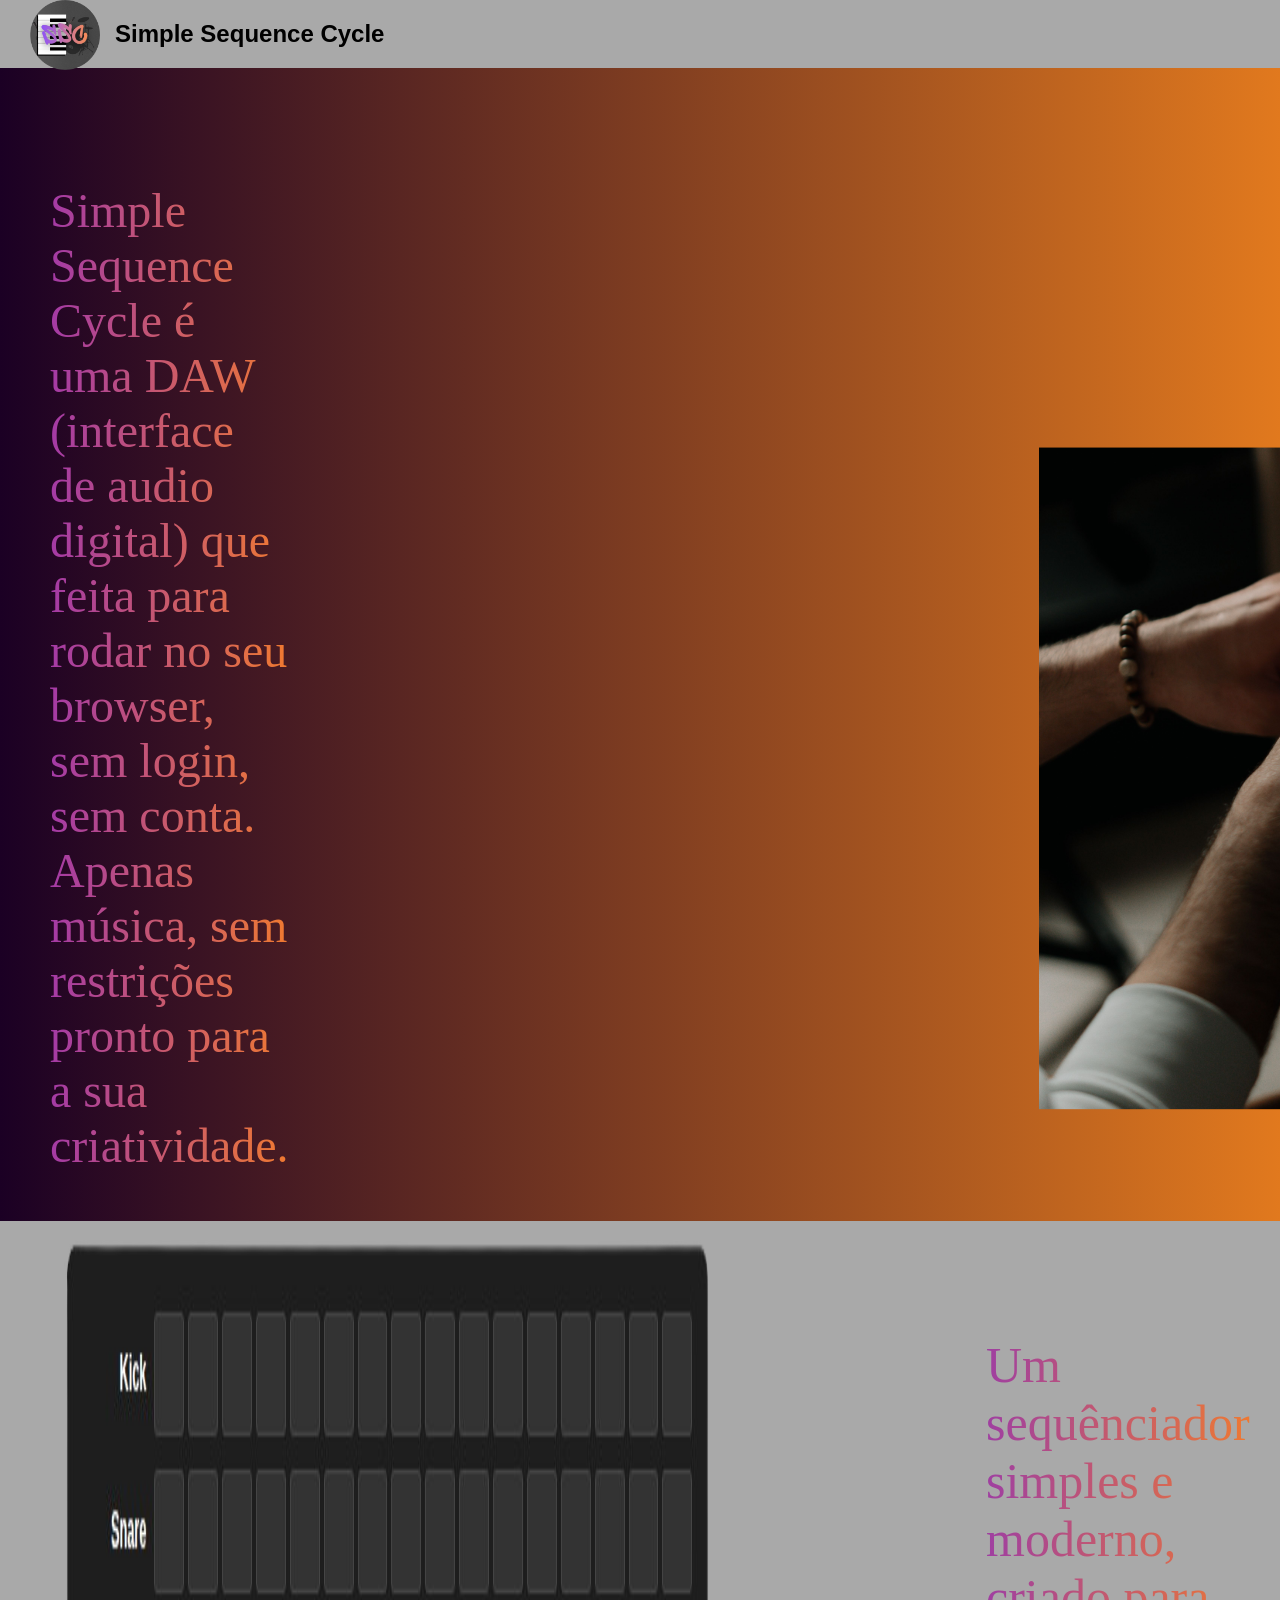
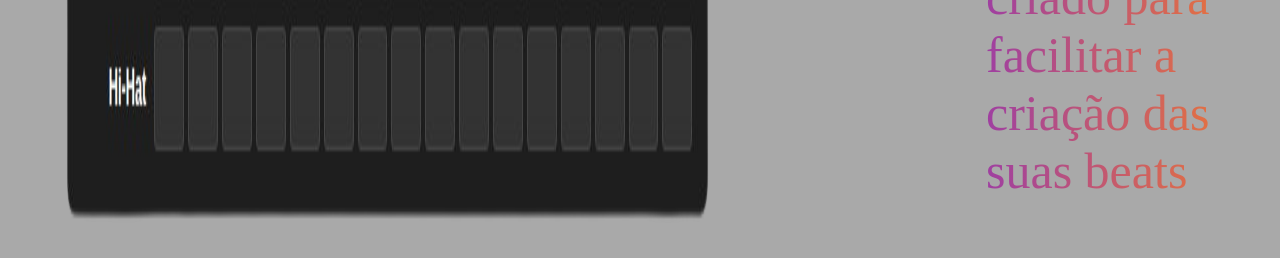
<file: Index.html>
<!DOCTYPE html>
<html lang="bt-br">
<head>
    <meta charset="UTF-8">
    <meta name="viewport" content="width=device-width, initial-scale=1.0">
    <title>SSC</title>
    <link rel="icon" type="image/png" href="IMG/logo-removebg.png">
    <link rel="stylesheet" href="CSS/Style.css">
</head>
<body>
    <section class="Cabeçario">
        <img id="Logo" src="IMG/logo-removebg.png" alt="Logo">
        <h1 id="Titulo">
        Simple Sequence Cycle
        </h1>
    

    </section>
    
    <section class="Principal">
        <div class="Bloco-1">
        <p id="Pri-1">
            Simple Sequence Cycle é uma DAW (interface de audio digital)
            que feita para rodar no seu browser, sem login, sem conta.
            Apenas música, sem restrições pronto para a sua criatividade.
            
        </p>

        <img id="Pri-2" src="/IMG/Stock1.png" alt="Imagem de um homem tocando um teclado MIDI">

        </div>

        <div class="Bloco-2">

        <img id="Pri-3" src="IMG/sequencer.png" alt="Imagem do sequênciador SSC">

        <p id="Pri-4">
            Um sequênciador simples e moderno, criado para facilitar a 
            criação das suas beats
        </p>

    </div>

    </section>
    

</body>
</html>
</file>
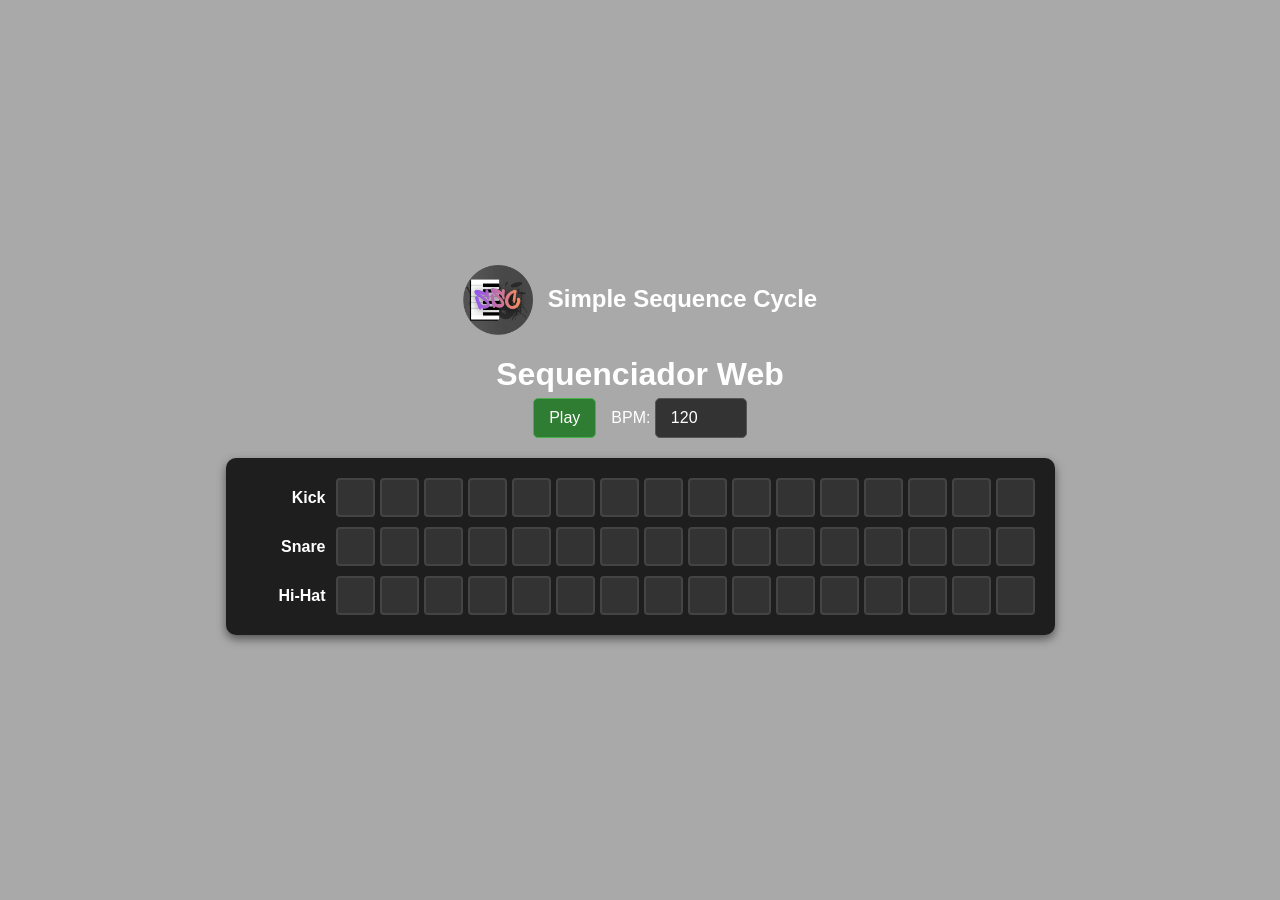
<file: DAW/Main.html>
<!DOCTYPE html>
<html lang="pt-BR">
<head>
    <meta charset="UTF-8">
    <meta name="viewport" content="width=device-width, initial-scale=1.0">
    <title>SSC</title>
    <link rel="stylesheet" href="CSS/Sequencer.css">
    <link rel="icon" type="image/png" href="IMG/logo.png">
</head>
<body>
    <section class="Cabeçario">

        <img id="Logo" src="IMG/logo-removebg.png" alt="Logo">

        <h1 id="Titulo">
        Simple Sequence Cycle
        </h1>
    
    </section>

    <h1>Sequenciador Web</h1>
    
    <div class="controls">
        <button id="playBtn" onclick="togglePlay()">Play</button>
        <label>BPM: <input type="number" id="bpmInput" value="120" min="60" max="200" style="width: 60px;"></label>
    </div>

    <div class="sequencer" id="sequencerGrid"></div>

</body>
<script src="JS/Script.js"></script>
</html>
</file>
<file: CSS/Style.css>
body{
    background-color: darkgray;   
}

.Cabeçario{
    display: flex;
    background-color: darkgray;
    margin: -8px;
    font: bold;
    
}


#Logo{
    width: 70px;
    height: auto;
    margin-right: 15px;
    margin-left: 30px;
}

#Titulo{
    font-family: Verdana, Geneva, Tahoma, sans-serif;
}

.Principal{
    font-size: 30px;
    
}

.Bloco-1{
    display: flex;
    background-image: linear-gradient(to right, rgb(27, 0, 36) , rgb(225, 121, 30));
    margin-left: -8px;
    margin-top: 6px;
    margin-right: -8px;
}

#Pri-1{
    margin-right: 750px;
    margin-top: 115px;
    margin-left: 50px;
    align-items: flex-start;
    background-image: linear-gradient(to right, #a43aa6, #f07a30);
    background-clip: text;
    -webkit-background-clip: text;
    color: transparent;
    -webkit-text-fill-color: transparent;
    font-size: 48px;
}

#Pri-2{
    width: 750px;
    height: auto;
    margin-right: 50px;
}

.Bloco-2{
    display: flex;
}

#Pri-3{
    margin-right: 150px;
    margin-left: 50px;
    width: 1100px;
    height: auto;

}

#Pri-4{
    margin-right: 15px;
    margin-top: 115px;
    margin-left: 120px;
    align-items: flex-start;
    background-image: linear-gradient(to right, #9f3fa1, #f07a30);
    background-clip: text;
    -webkit-background-clip: text;
    color: transparent;
    -webkit-text-fill-color: transparent;
    font-size: 50px;
}
</file>
<file: DAW/CSS/Sequencer.css>
body {
    font-family: Arial, sans-serif;
    background-color: darkgray;
    color: #ffffff;
    display: flex;
    flex-direction: column;
    align-items: center;
    justify-content: center;
    height: 100vh;
    margin: 0;
}

.Cabeçario{
    display: flex;
    font-family: Verdana, Geneva, Tahoma, sans-serif;
}

#Logo{
    width: 70px;
    height: auto;
    margin-right: 15px;
}

h1 { margin-bottom: 5px; }
.controls {
    margin-bottom: 20px;
    display: flex;
    gap: 15px;
    align-items: center;
}
button, input {
    padding: 10px 15px;
    font-size: 16px;
    cursor: pointer;
    background-color: #333;
    color: white;
    border: 1px solid #555;
    border-radius: 5px;
}
button:hover { background-color: #444; }
button#playBtn { background-color: #2e7d32; border-color: #4caf50; }
button#playBtn.playing { background-color: #c62828; border-color: #f44336; }

.sequencer {
    display: flex;
    flex-direction: column;
    gap: 10px;
    background: #1e1e1e;
    padding: 20px;
    border-radius: 10px;
    box-shadow: 0 4px 10px rgba(0,0,0,0.5);
}
.track {
    display: flex;
    align-items: center;
    gap: 10px;
}
.track-label {
    width: 80px;
    font-weight: bold;
    text-align: right;
}
.steps {
    display: flex;
    gap: 5px;
}
.step {
    width: 35px;
    height: 35px;
    background-color: #333;
    border: 2px solid #444;
    border-radius: 4px;
    cursor: pointer;
    transition: background-color 0.1s;
}
.step.active {
    background-color: #555;
}
.step.selected {
    background-color: #ff9800;
    border-color: #ffb74d;
}
.step.playing {
    border-color: #ffffff !important;
}
</file>
